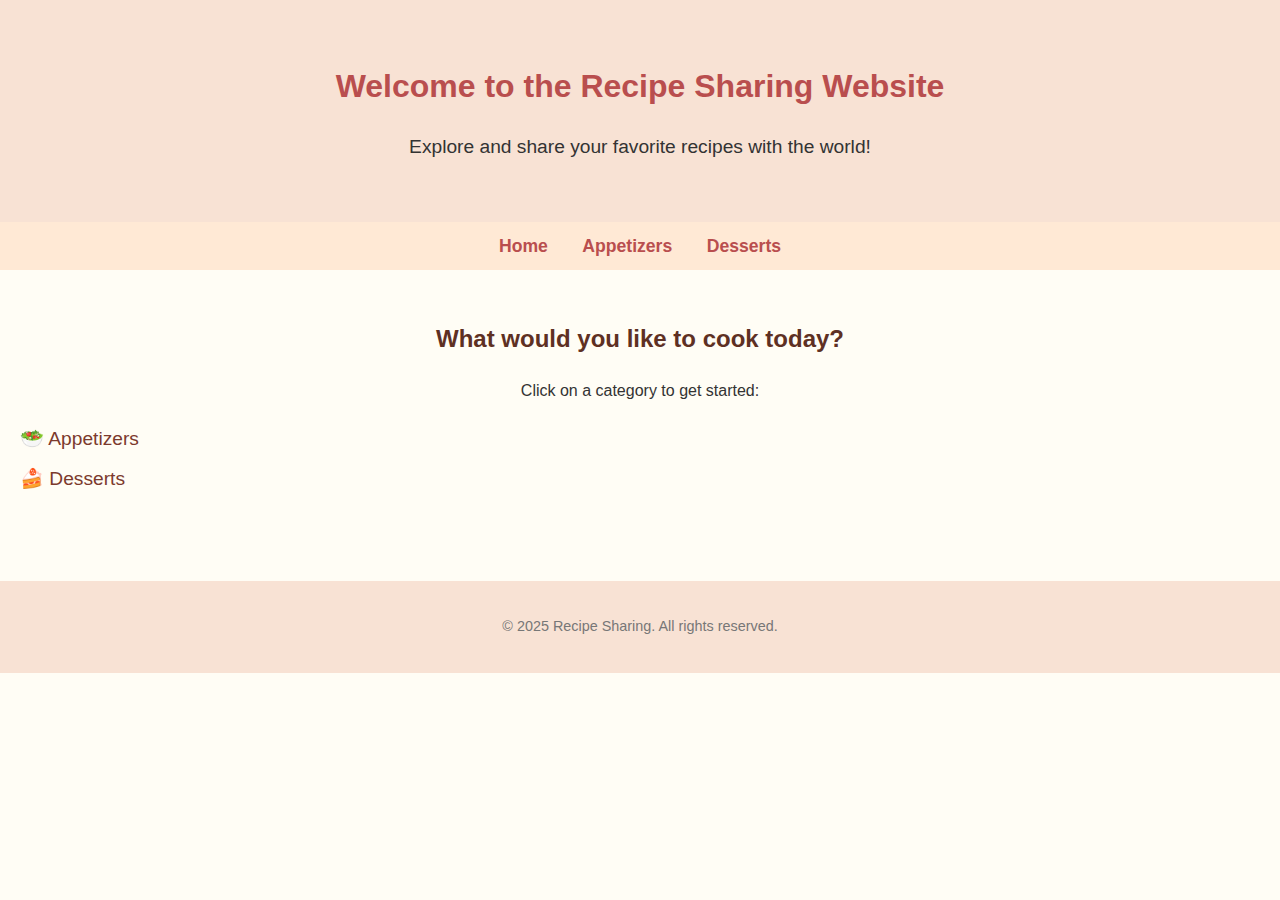
<file: index.html>
<html>
<head>
  <title>Recipe Sharing Website</title>
  <link rel="stylesheet" href="style.css">
</head>
<body>

  <header>
    <h1>Welcome to the Recipe Sharing Website</h1>
    <p>Explore and share your favorite recipes with the world!</p>
  </header>

  <nav>
    <a href="index.html">Home</a>
    <a href="appetizers.html">Appetizers</a>
    <a href="desserts.html">Desserts</a>
  </nav>

  <main>
    <section class="intro">
      <h2>What would you like to cook today?</h2>
      <p>Click on a category to get started:</p>
      <ul class="categories">
        <li><a href="appetizers.html">🥗 Appetizers</a></li>
        <li><a href="desserts.html">🍰 Desserts</a></li>
      </ul>
    </section>
  </main>

  <footer>
    <p>&copy; 2025 Recipe Sharing. All rights reserved.</p>
  </footer>

</body>
</html>
</file>
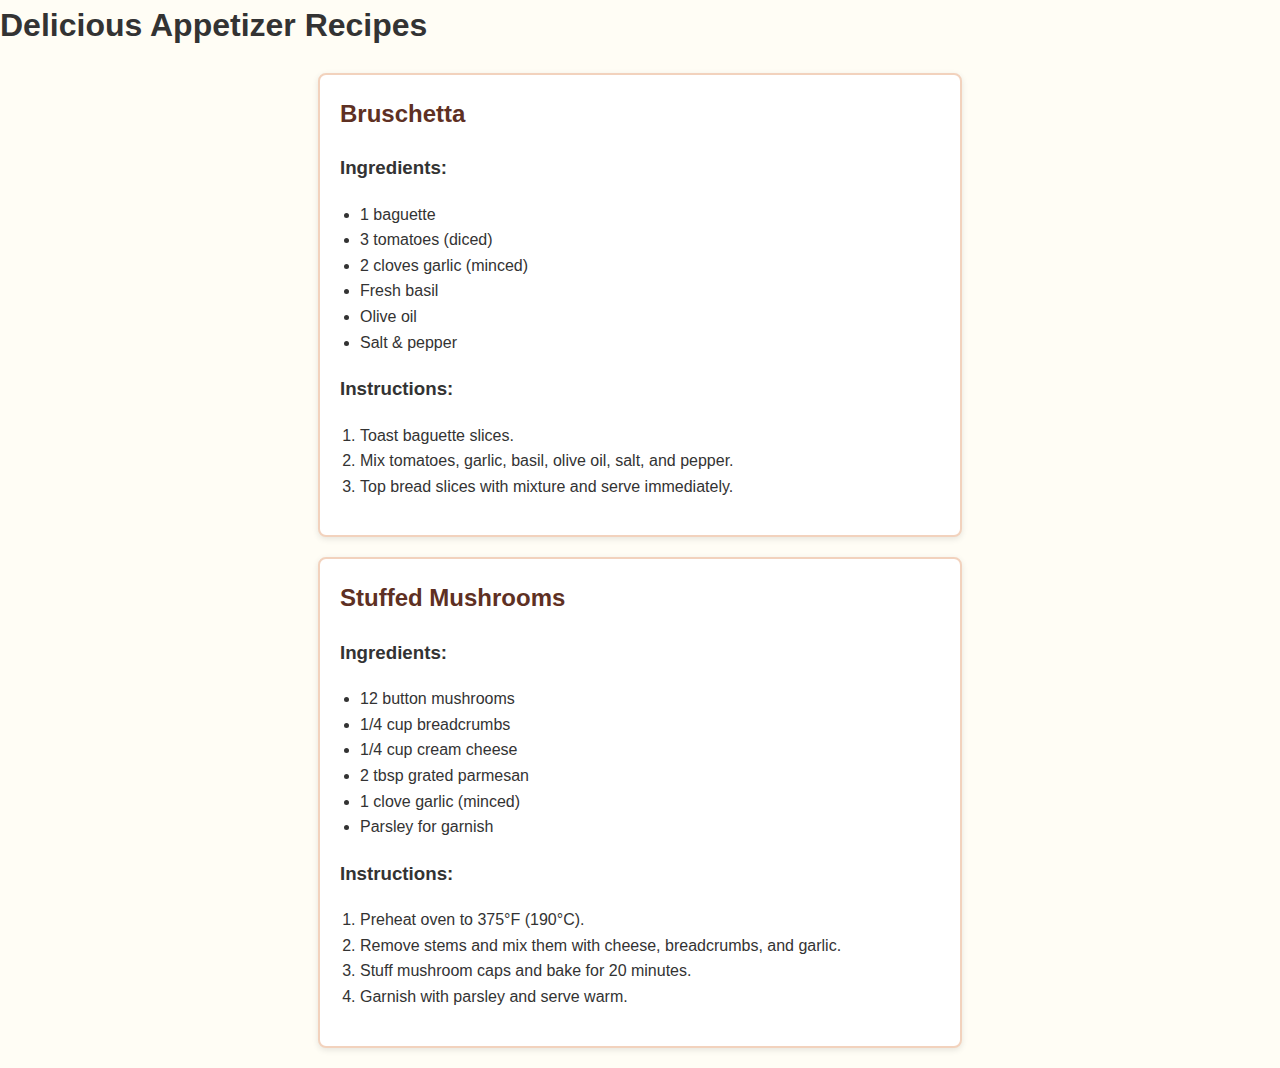
<file: appetizers.html>
<html>
    <head>
        <title>Appetizer Recipes</title>
        <link rel="stylesheet" href="style.css">
    </head>
    <body>
        <h1>Delicious Appetizer Recipes</h1>

  <div class="recipe-card">
    <h2>Bruschetta</h2>
    <h3>Ingredients:</h3>
    <ul>
      <li>1 baguette</li>
      <li>3 tomatoes (diced)</li>
      <li>2 cloves garlic (minced)</li>
      <li>Fresh basil</li>
      <li>Olive oil</li>
      <li>Salt & pepper</li>
    </ul>
    <h3>Instructions:</h3>
    <ol>
      <li>Toast baguette slices.</li>
      <li>Mix tomatoes, garlic, basil, olive oil, salt, and pepper.</li>
      <li>Top bread slices with mixture and serve immediately.</li>
    </ol>
  </div>

  <div class="recipe-card">
    <h2>Stuffed Mushrooms</h2>
    <h3>Ingredients:</h3>
    <ul>
      <li>12 button mushrooms</li>
      <li>1/4 cup breadcrumbs</li>
      <li>1/4 cup cream cheese</li>
      <li>2 tbsp grated parmesan</li>
      <li>1 clove garlic (minced)</li>
      <li>Parsley for garnish</li>
    </ul>
    <h3>Instructions:</h3>
    <ol>
      <li>Preheat oven to 375°F (190°C).</li>
      <li>Remove stems and mix them with cheese, breadcrumbs, and garlic.</li>
      <li>Stuff mushroom caps and bake for 20 minutes.</li>
      <li>Garnish with parsley and serve warm.</li>
    </ol>
  </div>
    </body>
</html>
</file>
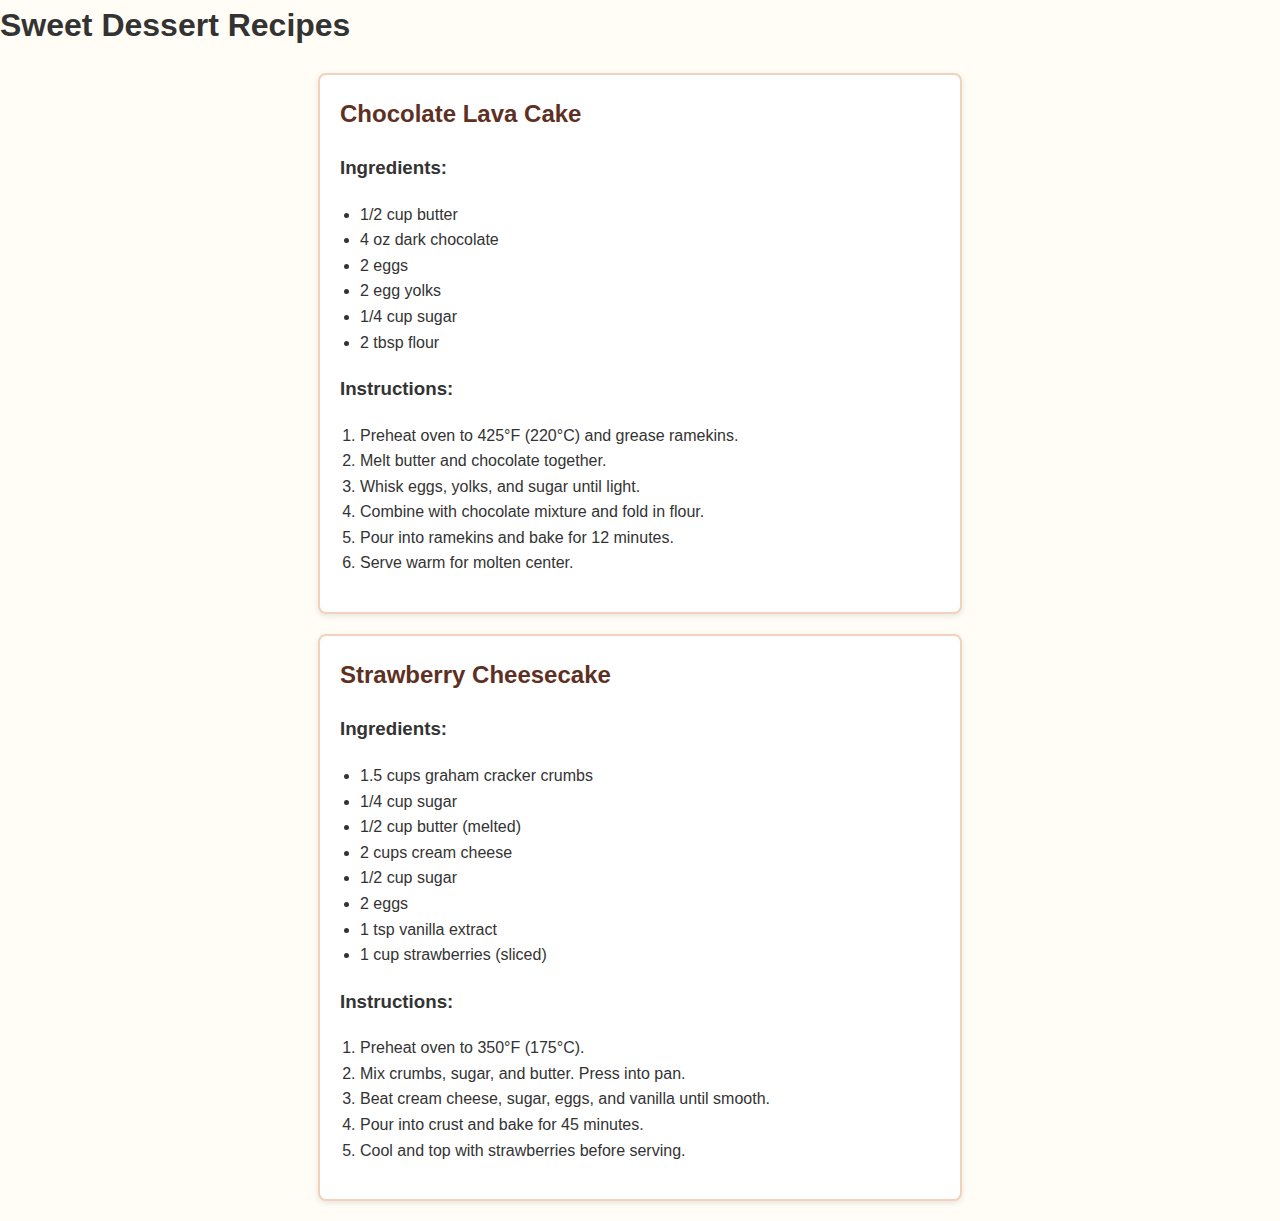
<file: desserts.html>
<html>
  <head>
    <title>Dessert Recipes</title>
    <link rel="stylesheet" href="style.css">
  </head>
  <body>
  <h1>Sweet Dessert Recipes</h1>

  <div class="recipe-card">
    <h2>Chocolate Lava Cake</h2>
    <h3>Ingredients:</h3>
    <ul>
      <li>1/2 cup butter</li>
      <li>4 oz dark chocolate</li>
      <li>2 eggs</li>
      <li>2 egg yolks</li>
      <li>1/4 cup sugar</li>
      <li>2 tbsp flour</li>
    </ul>
    <h3>Instructions:</h3>
    <ol>
      <li>Preheat oven to 425°F (220°C) and grease ramekins.</li>
      <li>Melt butter and chocolate together.</li>
      <li>Whisk eggs, yolks, and sugar until light.</li>
      <li>Combine with chocolate mixture and fold in flour.</li>
      <li>Pour into ramekins and bake for 12 minutes.</li>
      <li>Serve warm for molten center.</li>
    </ol>
  </div>

  <div class="recipe-card">
    <h2>Strawberry Cheesecake</h2>
    <h3>Ingredients:</h3>
    <ul>
      <li>1.5 cups graham cracker crumbs</li>
      <li>1/4 cup sugar</li>
      <li>1/2 cup butter (melted)</li>
      <li>2 cups cream cheese</li>
      <li>1/2 cup sugar</li>
      <li>2 eggs</li>
      <li>1 tsp vanilla extract</li>
      <li>1 cup strawberries (sliced)</li>
    </ul>
    <h3>Instructions:</h3>
    <ol>
      <li>Preheat oven to 350°F (175°C).</li>
      <li>Mix crumbs, sugar, and butter. Press into pan.</li>
      <li>Beat cream cheese, sugar, eggs, and vanilla until smooth.</li>
      <li>Pour into crust and bake for 45 minutes.</li>
      <li>Cool and top with strawberries before serving.</li>
    </ol>
  </div>
</body>
</html>
</file>
<file: style.css>
body {
  font-family: 'Segoe UI', Tahoma, Geneva, Verdana, sans-serif;
  background-color: #fffdf5;
  color: #333;
  margin: 0;
  padding: 0;
  line-height: 1.6;
}

header {
  background-color: #f8e2d4;
  padding: 40px 20px;
  text-align: center;
}

header h1 {
  color: #b94e4e;
  margin-bottom: 10px;
}

header p {
  font-size: 1.2em;
}

nav {
  background-color: #ffe9d5;
  padding: 10px 0;
  text-align: center;
}

nav a {
  margin: 0 15px;
  text-decoration: none;
  color: #b94e4e;
  font-weight: bold;
  font-size: 1.1em;
}

nav a:hover {
  text-decoration: underline;
}

main {
  padding: 30px 20px;
  text-align: center;
}

.intro h2 {
  color: #5e3023;
}

.categories {
  list-style: none;
  padding: 0;
  margin-top: 20px;
}

.categories li {
  margin: 10px 0;
  font-size: 1.2em;
}

.categories a {
  text-decoration: none;
  color: #7c3a2d;
}

.categories a:hover {
  text-decoration: underline;
}

.recipe-card {
  background-color: #fff;
  border: 2px solid #f2d2bd;
  border-radius: 8px;
  padding: 20px;
  margin: 20px auto;
  max-width: 600px;
  box-shadow: 0 2px 6px rgba(0, 0, 0, 0.1);
}

.recipe-card h2 {
  color: #5e3023;
  margin-top: 0;
}

ul, ol {
  text-align: left;
  padding-left: 20px;
}

footer {
  text-align: center;
  padding: 20px;
  background-color: #f8e2d4;
  color: #777;
  font-size: 0.9em;
  margin-top: 40px;
}

@media (max-width: 600px) {
  nav a {
    display: block;
    margin: 10px 0;
  }

  .recipe-card {
    padding: 15px;
  }
}
</file>
